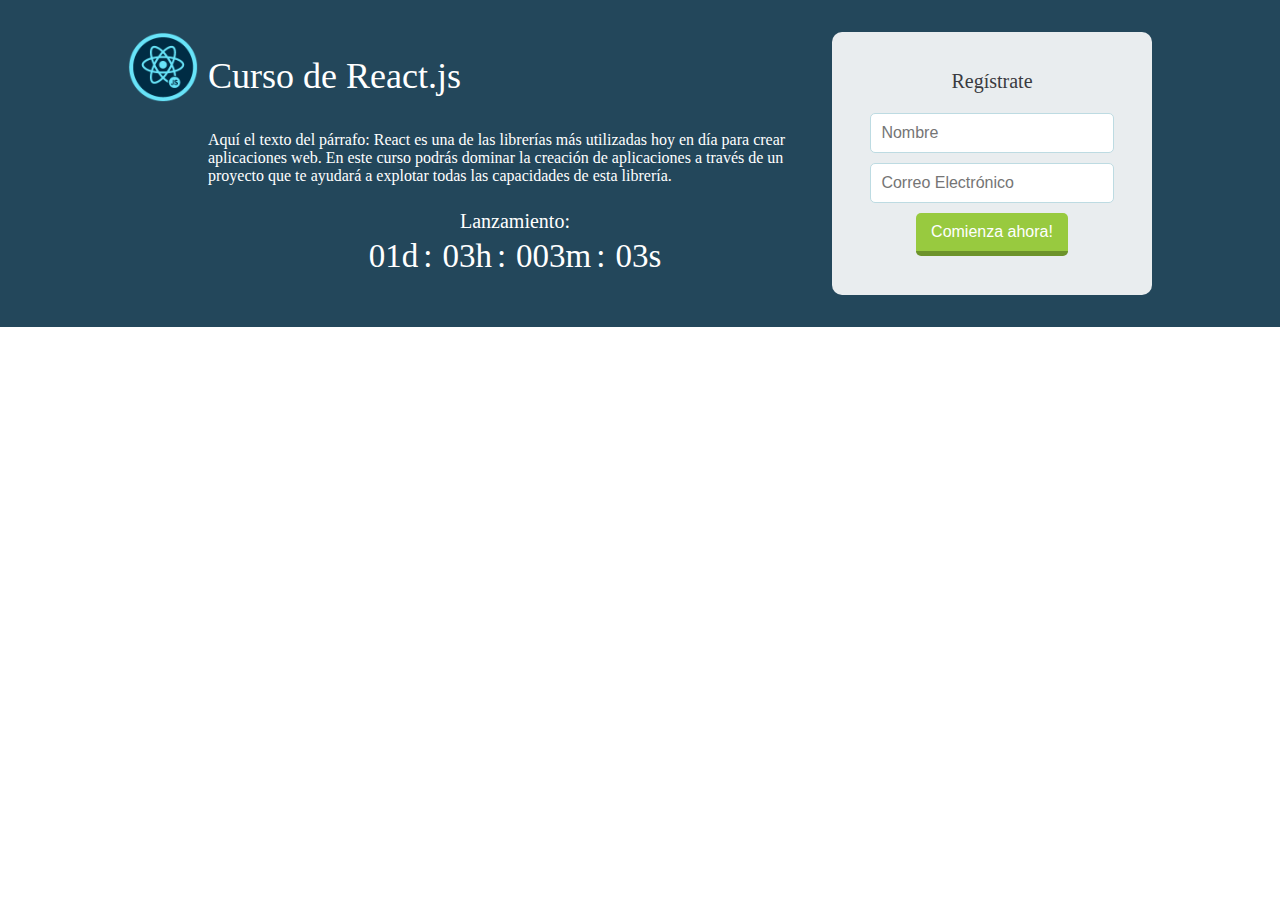
<file: Platzi/index.html>
<!DOCTYPE html>
<html>
    <head>
        <link href="https://fonts.googleapis.com/css2?family=Lato:ital,wght@0,300;0,400;1,700&display=swap" rel="stylesheet">
        <meta name="viewport" content="width=device-width, initial-scale=1.0" />
        <title>Plazi course Layout</title>
        <link rel="stylesheet" href="./style.css">
    </head>
    <body>
        <main>
            <div class="hero-container">
                <div class="hero">
                    <figure class="badge">
                        <img src="badge.png" alt="">
                    </figure>
                    <h1 class="title">
                        Curso de React.js
                    </h1>
                    <div class="description">
                        <p>Aquí el texto del párrafo:
                        React es una de las librerías más utilizadas hoy en día para crear aplicaciones web. En este curso podrás dominar la creación de aplicaciones a través de un proyecto que te ayudará a explotar todas las capacidades de esta librería.</p>
                    </div>
                    <form action="" class="formulario">
                        <label for="register">    
                            <p>Regístrate</p>
                            <input type="text" name="" id="" placeholder="Nombre">
                            <input type="email" name="" id="" placeholder="Correo Electrónico">
                            <button type="submit">Comienza ahora!</button>
                        </label>
                    </form>
                    <div class="countdown">
                        <p>Lanzamiento: </p>
                        <p>
                            <span>01d</span>
                            <span>03h</span>
                            <span>003m</span>
                            <span>03s</span>
                        </p>
                    </div>
                </div>
            </div>
        </main>
        <footer>
            <a href="../index.html"><button>Volver</button></a>
        </footer>
    </body>
</html>
</file>
<file: Platzi/style.css>
* {
    box-sizing: border-box;
    margin: 0;
    padding: 0;
}

html {
    font-size: 62.5%;
}
body {
    font-family: 'Lato' sans-serif;
    font-size: 1.6rem;
}
.hero-container {
    display: grid;
    padding: 3.2rem ;
    background-color: #23475b;
    color: white;
    grid-template-columns: minmax(auto, 1024px);
    justify-content: center;
}
.hero {
    display: grid;
    grid-template-columns: 7rem 1fr 320px;
    grid-template-areas: "badge title formulario"
                         ". description formulario"
                         ". countdown formulario";
    gap: 1rem;
}
.badge {
    grid-area: badge;
    max-width: 7rem;
}
.badge img {
    max-width: 7rem;
}
.title {
    font-size: 3.6rem;
    font-weight: normal;
    display: flex;
    align-items: center;
    grid-area: title;
}
.description {
    grid-area: description;
}
.formulario {
    grid-area: formulario;
    text-align: center;
    background-color: rgba(255, 255, 255, .9);
    padding: 2.4em;
    border-radius: 1rem;
}

.formulario input {
    width: 100%;
    padding: 1rem;
    font-size: 1.6rem;
    border: 1px solid #bddbe2;
    border-radius: .5rem;
    margin-bottom: 1rem;
}

.formulario p {
    font-size: 20px;
    color: #3a3b3f;
    margin-bottom: 1em;
}

.formulario button {
    background-color: #98ca3f;
    color: white;
    padding: 1rem 1.5rem;
    border-radius: .5rem;
    border: none;
    border-bottom: .5rem solid #6d932b;
    display: inline-block;
    font-size: 1.6rem;
}
.countdown {
    grid-area: countdown;
}
.countdown p {
    font-size: 2rem;
    text-align: center;
    font-weight: 300;
}

.countdown span {
    font-size: 3.3rem;
}
.countdown span:after {
    content: ":";
    display: inline-block;
    margin: .5rem;
}
.countdown span:last-child:after {
    display: none;
}
footer {
    display: none;
}
@media screen and (max-width:768px) {
    .hero {
        grid-template-columns: 7rem 1fr;
        grid-template-areas: "badge title "
                             ". description"
                             "formulario formulario"
                             "countdown countdown";
    }
    footer, footer button{
        display: inline-block;
        position: fixed;
        bottom: 0;
        width: 100vw;
        z-index: 3;
        background: #23475b52;
        border: 1px solid #ffffff4d;
        border-radius: .5rem;
        height: 3rem;
    }
}
</file>
